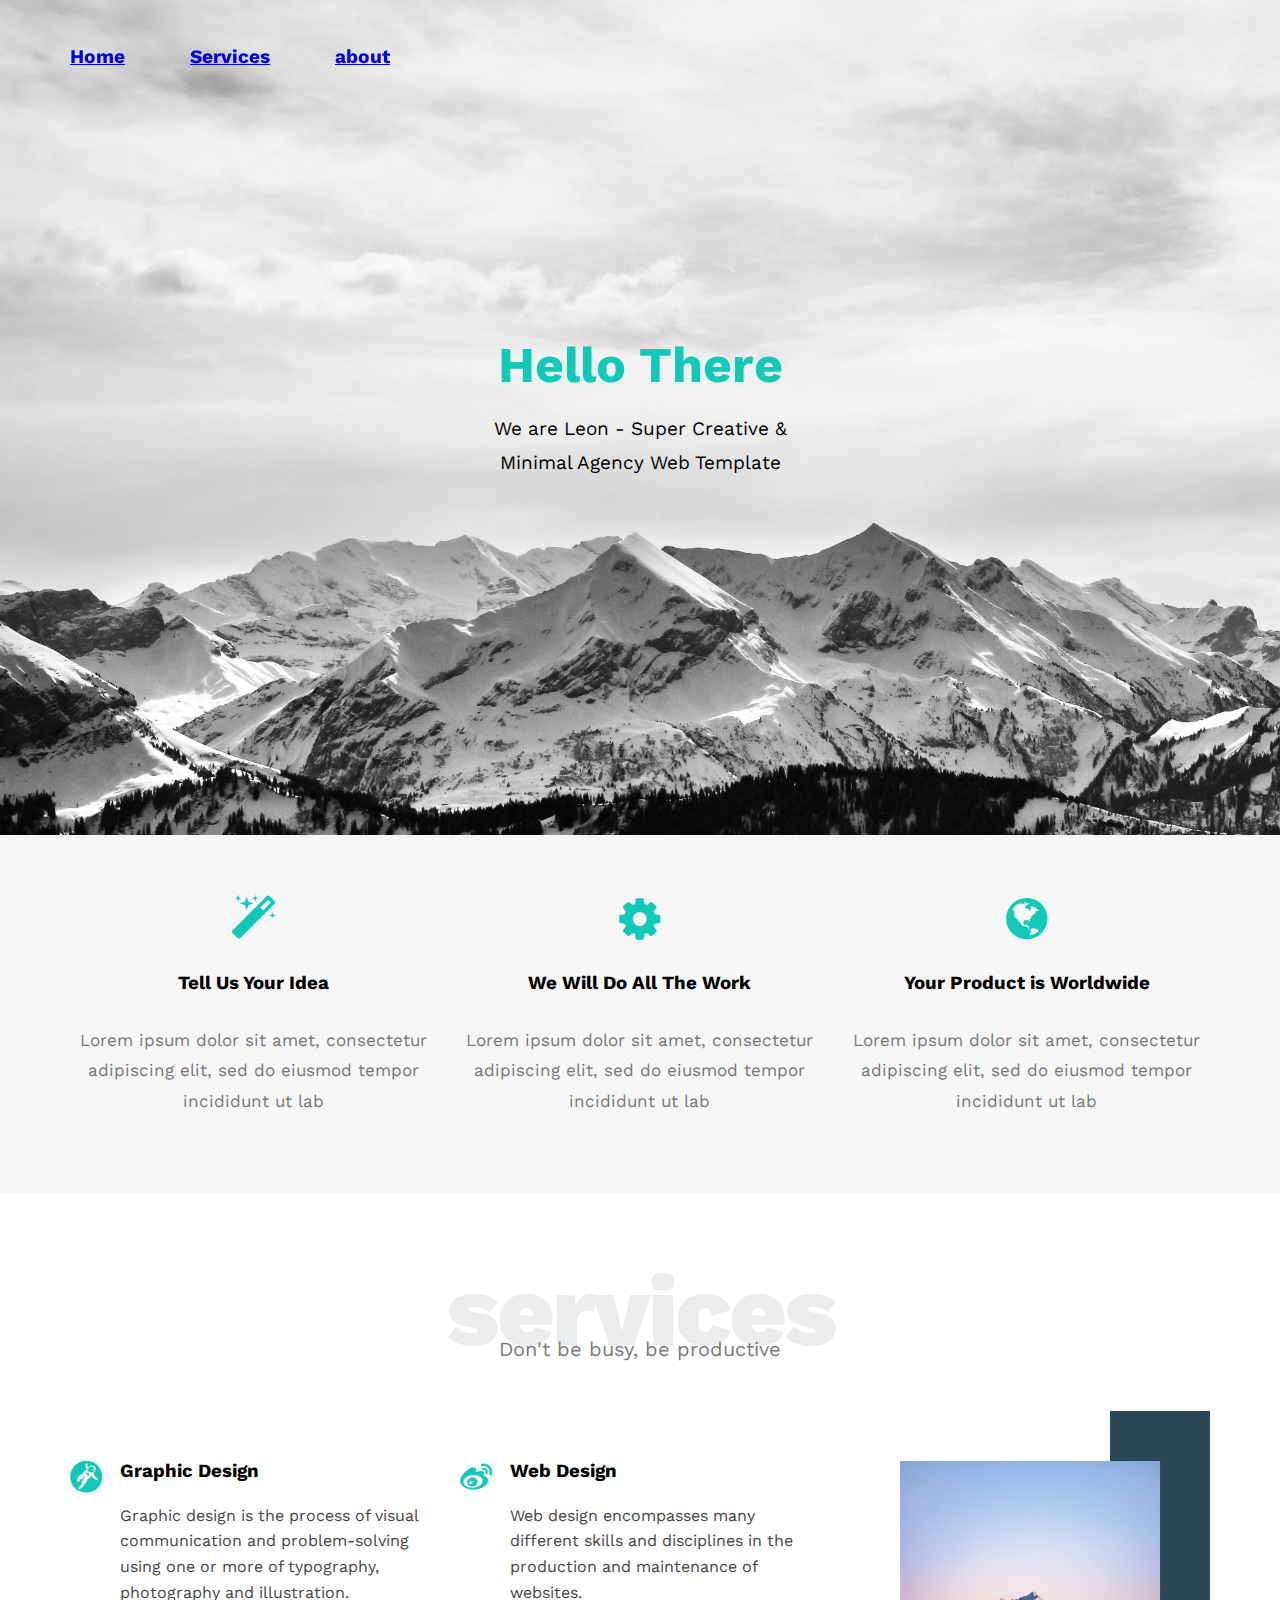
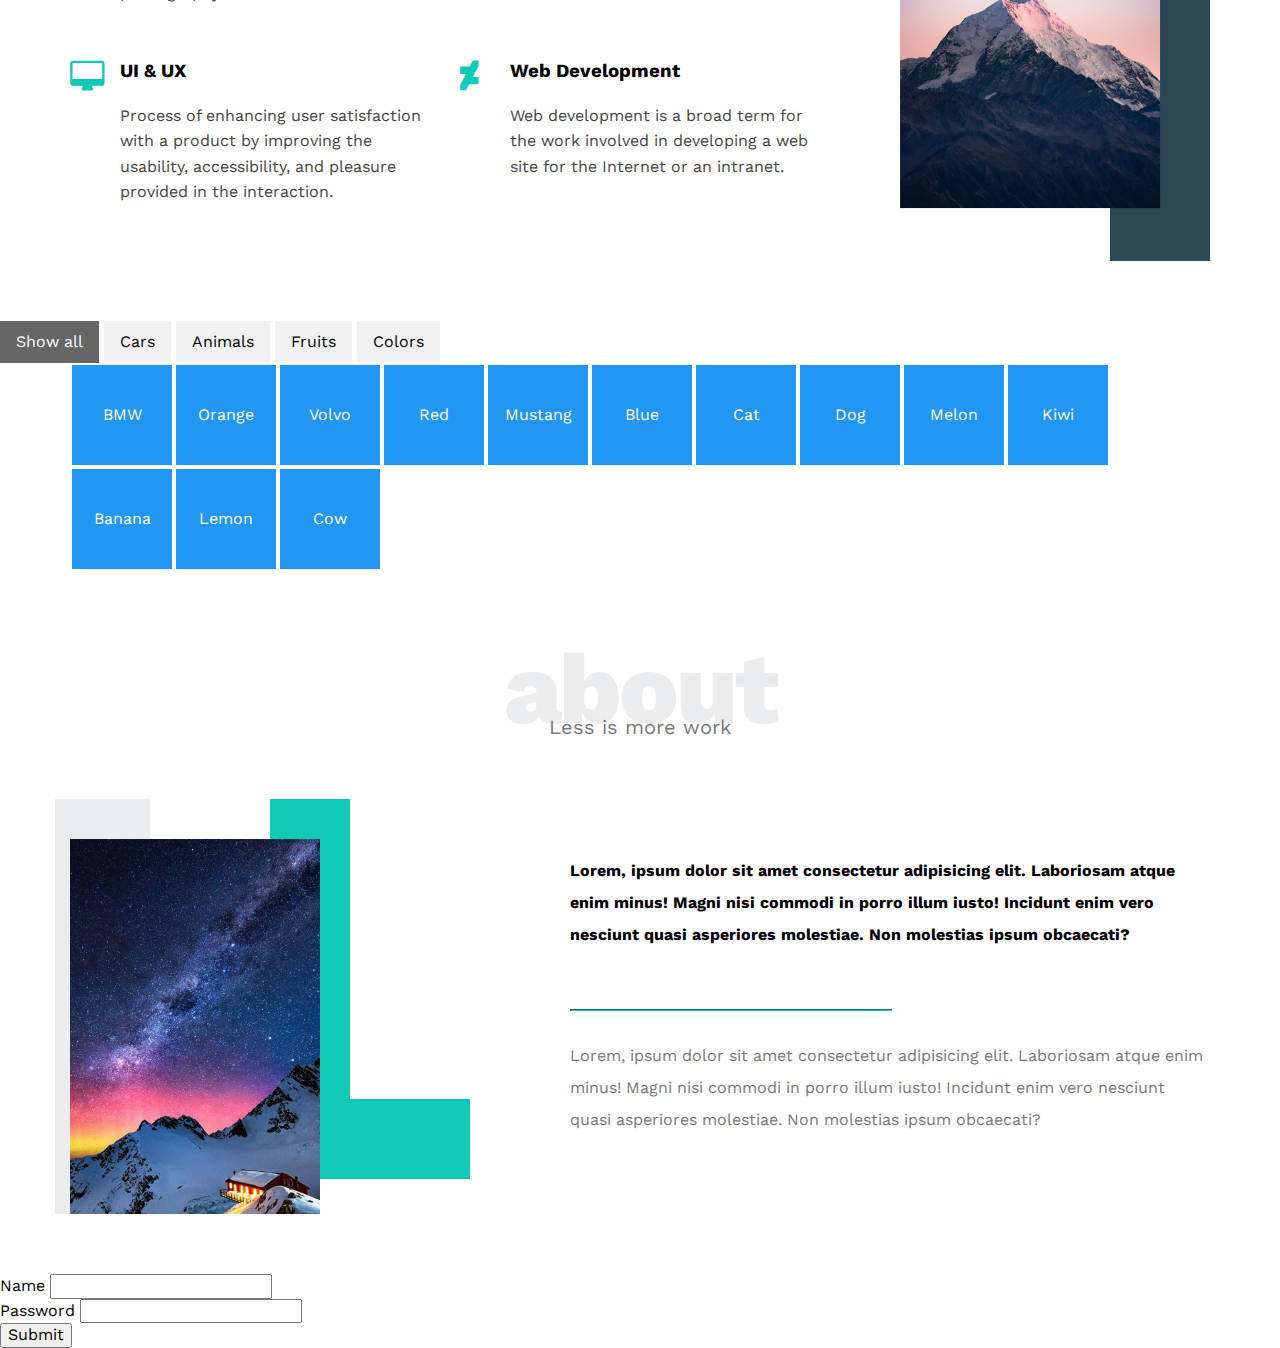
<file: task-3/index.html>
<!DOCTYPE html>
<html lang="en" dir="ltr">
<head>
    <meta charset="UTF-8">
    <meta http-equiv="X-UA-Compatible" content="IE=edge">
    <meta name="viewport" content="width=device-width, initial-scale=1.0">
    <title>Project One</title>

    <!-- Fontawsome v4.7 Iconc Library Css File -->
    <link rel="stylesheet" href="css/font-awesome.min.css">

    <!-- file code normalize css -->
    <link rel="stylesheet" href="css/normalize.css">

    <!-- file code css -->
    <link rel="stylesheet" href="css/style.css">

    <!-- Google Fonts -->
    <link rel="preconnect" href="https://fonts.googleapis.com">
<link rel="preconnect" href="https://fonts.gstatic.com" crossorigin>
<link href="https://fonts.googleapis.com/css2?family=Work+Sans:wght@200;300;400;500;800&display=swap" rel="stylesheet">
</head>
<body>
    <!-- Start Header -->

        <div id="navbar" class="navbar">
            <ul>

                <li><a href="#landing" >Home</a></li>
                <li><a href="#services">Services</a></li>
                <li><a href="#about">about</a></li>
            </ul>
        </div>
    
    <!-- End Header -->

    <!-- Start Landing -->

    <div class="landing"  id="landing">
        <div class="intro-text">
            <h1>Hello There</h1>
            <p>
                We are Leon - Super Creative & Minimal 
                Agency  Web Template
            </p>
        </div>
    </div>
    <!-- End Landing -->

    <!-- Start features -->
    <div class="featuers">
        <div class="container">
            <div class="feat">
                <i class="fa fa-magic fa-3x"></i>
                <h3>Tell Us Your Idea</h3>
                <p>Lorem ipsum dolor sit amet, consectetur adipiscing elit, sed do eiusmod tempor incididunt ut lab</p>
              </div>
              <div class="feat">
                <i class="fa fa-gear fa-3x"></i>
                <h3>We Will Do All The Work</h3>
                <p>Lorem ipsum dolor sit amet, consectetur adipiscing elit, sed do eiusmod tempor incididunt ut lab</p>
              </div>
              <div class="feat">
                <i class="fa fa-globe fa-3x"></i>
                <h3>Your Product is Worldwide</h3>
                <p>Lorem ipsum dolor sit amet, consectetur adipiscing elit, sed do eiusmod tempor incididunt ut lab</p>
              </div>
        </div>
    </div>
    <!-- End features -->

    <!-- Start services -->
    <div class="services" id="services">
        <div class="container">
            <h2 class="special-heading">services</h2>
            <p>Don't be busy, be productive</p>
        
        <div class="services-content">
            <div class="col">
                <!-- Start Services -->
                <div class="srv">
                    <i class="fa fa-grav fa-2x"></i>
                    <div class="text">
                        <h3>Graphic Design</h3>
                        <p>
                            Graphic design is the process of visual 
                            communication and problem-solving 
                            using one or more of typography, 
                            photography and illustration.
                        </p>
                    </div>
                </div>
                <div class="srv">
                    <i class="fa fa-desktop fa-2x"></i>
                    <div class="text">
                        <h3>UI & UX</h3>
                        <p>
                            Process of enhancing user satisfaction 
                            with a product by improving the 
                            usability, accessibility, and pleasure 
                            provided in the interaction.
                        </p>
                    </div>
                </div>
                <!-- End Services -->
            </div>
            <div class="col">
                <!-- Start Services -->
                <div class="srv">
                    <i class="fa fa-weibo fa-2x"></i>
                    <div class="text">
                        <h3>Web Design</h3>
                        <p>
                            Web design encompasses many different 
                            skills and disciplines in the production 
                            and maintenance of websites.
                        </p>
                    </div>
                </div>
                <div class="srv">
                    <i class="fa fa-deviantart fa-2x"></i>
                    <div class="text">
                        <h3>Web Development</h3>
                        <p>
                            Web development is a broad term for 
                            the work involved in developing a web site 
                            for the Internet or an intranet.
                        </p>
                    </div>
                </div>
                <!-- End Services -->
            </div>
            <div class="col">
                <div class="image">
                    <img src="images/services.jpg" alt="">
                </div>
            </div>
        </div>
        </div>
    </div>
    <!-- End services -->
 <!-- Start Filters -->

 <div id="myBtnContainer">
    <button class="btn active" onclick="filterSelection('all')"> Show all</button>
    <button class="btn" onclick="filterSelection('cars')"> Cars</button>
    <button class="btn" onclick="filterSelection('animals')"> Animals</button>
    <button class="btn" onclick="filterSelection('fruits')"> Fruits</button>
    <button class="btn" onclick="filterSelection('colors')"> Colors</button>
  </div>
  
  <!-- The filterable elements. Note that some have multiple class names (this can be used if they belong to multiple categories) -->
  <div class="container">
    <div class="filterDiv cars">BMW</div>
    <div class="filterDiv colors fruits">Orange</div>
    <div class="filterDiv cars">Volvo</div>
    <div class="filterDiv colors">Red</div>
    <div class="filterDiv cars animals">Mustang</div>
    <div class="filterDiv colors">Blue</div>
    <div class="filterDiv animals">Cat</div>
    <div class="filterDiv animals">Dog</div>
    <div class="filterDiv fruits">Melon</div>
    <div class="filterDiv fruits animals">Kiwi</div>
    <div class="filterDiv fruits">Banana</div>
    <div class="filterDiv fruits">Lemon</div>
    <div class="filterDiv animals">Cow</div>
  </div>
    <!-- End Filters -->

        <!-- Start About -->
        <div class="about" id="about">
            <div class="container">
                <h2 class="special-heading">about</h2>
                <p>Less is more work</p>
                <div class="about-content">
                    <div class="image">
                        <img src="images/about.jpg" alt="">
                    </div>
                    <div class="text">
                        <p>
                            Lorem, ipsum dolor sit amet consectetur adipisicing elit. Laboriosam atque enim minus! Magni nisi commodi in porro illum iusto! Incidunt enim vero nesciunt quasi asperiores molestiae. Non molestias ipsum obcaecati?
                        </p>
                        <hr>
                        <p>
                            Lorem, ipsum dolor sit amet consectetur adipisicing elit. Laboriosam atque enim minus! Magni nisi commodi in porro illum iusto! Incidunt enim vero nesciunt quasi asperiores molestiae. Non molestias ipsum obcaecati?
                        </p>
                    </div>
                </div>
            </div>
        </div>
        <!-- End About -->
                <!-- start form -->

                <div id="error"></div>
                <form id="form" action="/" method="GET">
                  <div>
                    <label for="name">Name</label>
                    <input id="name" name="name" type="text" required>
                  </div>
                  <div>
                    <label for="password">Password</label>
                    <input id="password" name="password" type="password">
                  </div>
                  <button type="submit">Submit</button>
                </form>
                <!-- End Form -->


    <!-- file code main js -->
    <script src="js/main.js"></script>
</body>
</html>
</file>
<file: task-3/css/style.css>
/* 
    Nmae: Jamal Omar AlDirawi
    Email: jamalo.dirawi@gmail.com
    Date: 9/22/2021 - wedinsday
*/
/* Variable */

:root {
  --main-color: #10cab7;
  --section-background: #f6f6f6;
  --secondary-color: #2c4755;
}

/* Start Global Rulse */
* {
  -webkit-box-sizing: border-box;
  -moz-box-sizing: border-box;
  box-sizing: border-box;
}
html {
    scroll-behavior: smooth;
}
body {
  font-family: "Work Sans", sans-serif;
}
.container {
  padding-left: 15px;
  padding-right: 15px;
  margin-left: auto;
  margin-right: auto;
}
/* Small */
@media (min-width: 768px) {
  .container {
    width: 750px;
  }
}
/* Mediam */
@media (min-width: 992px) {
  .container {
    width: 970px;
  }
}
/* Large */
@media (min-width: 1200px) {
  .container {
    width: 1170px;
  }
}
/* End Global Rulse */
/* Start Components */
.special-heading {
  text-align: center;
  color: #ebeced;
  font-size: 100px;
  letter-spacing: -3px;
  margin: 0;
  font-weight: 800;
}
.special-heading + p {
  font-size: 20px;
  text-align: center;
  margin: -30px 0 0;
  color: #797979;
}
@media (max-width: 767px) {
  .special-heading {
    font-size: 60px;
  }
  .special-heading + p {
    margin-top: -20px;
  }
}
/* End Components */
/* Start Header */
.header {
  padding: 30px;
}
.header .container {
  display: flex;
  align-items: center;
  justify-content: space-between;
}
.header .container .logo {
  width: 60px;
}
.header .links {
  position: relative;
}
.header .links:hover ul {
  display: block;
}
.header .links:hover .icon span:nth-child(2) {
  width: 100%;
}
.header .links .icon {
  width: 30px;
  display: flex;
  flex-wrap: wrap;
  justify-content: flex-end;
}
.header .links .icon span {
  background-color: #333;
  height: 2px;
  margin-bottom: 5px;
}
.header .links .icon span:first-child {
  width: 100%;
}
.header .links .icon span:nth-child(2) {
  width: 60%;
  transition: 0.3s;
}
.header .links .icon span:last-child {
  width: 100%;
}
.header .links ul {
  position: absolute;
  right: 0;
  margin: 0;
  padding: 0;
  list-style: none;
  background-color: #f6f6f6;
  min-width: 200px;
  top: calc(100% + 15px);
  display: none;
  transition: 0.3s;
  z-index: 1;
}
.header .links ul::before {
  content: "";
  border-color: transparent transparent #f6f6f6 transparent;
  border-width: 10px;
  border-style: solid;
  top: -20px;
  right: 5px;
  position: absolute;
}
.header .links ul li a {
  color: #333;
  padding: 15px;
  display: block;
  text-decoration: none;
  transition: 0.3s;
}
.header .links ul li a:last-child {
  border-bottom: none;
}
.header .links ul li a:hover {
  padding-left: 25px;
}
.header .links ul li:not(:last-child) a {
  border-bottom: 1px solid #ddd;
}
/* End Header */

/* Start Landing */
.landing {
  background: url("../images/landing.jpg");
  background-size: cover;
  height: calc(100vh - 65px);
  position: relative;
  z-index: -1;
}
.landing .intro-text {
  position: absolute;
  left: 50%;
  top: 50%;
  text-align: center;
  transform: translate(-50%, -50%);
  width: 320px;
  max-width: 100%;
}
.landing .intro-text h1 {
  font-size: 50px;
  margin: 0;
  font-weight: bold;
  color: var(--main-color);
}
.landing .intro-text p {
  font-size: 19px;
  line-height: 1.8;
}
/* End Landing */

/* Start features */
.featuers {
  padding-top: 60px;
  padding-bottom: 60px;
  background-color: var(--section-background);
}
.featuers .container {
  display: grid;
  grid-template-columns: repeat(auto-fill, minmax(300px, 1fr));
  grid-gap: 20px;
}
.featuers .feat {
  text-align: center;
}
.featuers .feat i {
  color: var(--main-color);
}
.featuers .feat h3 {
  font-weight: 800px;
  margin: 30px 0;
}
.featuers .feat p {
  color: #777;
  font-size: 17px;
  line-height: 1.8;
}

/* End features */
/* Start services  */
.services {
  padding-top: 60px;
  padding-bottom: 60px;
}
.services .services-content {
  display: grid;
  grid-template-columns: repeat(auto-fill, minmax(300px, 1fr));
  grid-gap: 30px;
  margin-top: 100px;
}
.services .services-content .srv {
  display: flex;
  margin-bottom: 40px;
}
@media (max-width: 767px) {
  .services .services-content .srv {
    flex-direction: column;
    text-align: center;
  }
}
.services .services-content .srv i {
  color: var(--main-color);
  flex-basis: 50px;
}
.services .services-content .srv .text {
  flex: 1;
}
.services .services-content .srv .text h3 {
  margin: 0 0 20px;
}
.services .services-content .srv .text p {
  color: #444;
  font-weight: 300x;
  line-height: 1.6;
}
.services .services-content .image {
  text-align: center;
  position: relative;
}
.services .services-content .image img {
  width: 260px;
}
.services .services-content .image::before {
  content: "";
  position: absolute;
  background-color: var(--secondary-color);
  width: 100px;
  height: calc(100% + 100px);
  top: -50px;
  right: 0px;
  z-index: -1;
}
@media (max-width: 1199px) {
  .services .image {
    display: none;
  }
}
/* End services  */


.bg {
  background-color: pink;
  height: 450px;
}

li {
  display: inline;
  padding: 30px;
  font-size: 1.2rem;
  font-weight: bold;
}

.navbar {
  color: white;
  position: fixed;
  padding: 30px 0;
  right: 0;
  left: 0;
  background-color: transparent;
}

.BgColour {
  color: black;
  transition: all 1s;
  background-color: white;
  border-bottom: 1px solid lightgray;
}
.container {
  overflow: hidden;
}

.filterDiv {
  float: left;
  background-color: #2196F3;
  color: #ffffff;
  width: 100px;
  line-height: 100px;
  text-align: center;
  margin: 2px;
  display: none; /* Hidden by default */
}

/* The "show" class is added to the filtered elements */
.show {
  display: block;
}

/* Style the buttons */
.btn {
  border: none;
  outline: none;
  padding: 12px 16px;
  background-color: #f1f1f1;
  cursor: pointer;
}

/* Add a light grey background on mouse-over */
.btn:hover {
  background-color: #ddd;
}

/* Add a dark background to the active button */
.btn.active {
  background-color: #666;
  color: white;
}
/* Start About  */
.about {
  padding-top: 60px;
  padding-bottom: 60px;
}
.about .about-content {
  margin-top: 100px;
  display: flex;
  flex-wrap: wrap;
  justify-content: space-between;
}
@media (max-width: 991px) {
  .about .about-content {
    flex-direction: column;
    text-align: center;
  }
}
.about .image {
  position: relative;
  width: 250px;
  height: 375px;
}
@media (max-width: 991px) {
  .about .image {
    margin: 0 auto 100px;
  }
}
.about .image::before {
  content: "";
  position: absolute;
  background-color: #ebeced;
  width: 100px;
  height: calc(100% + 120px);
  top: -40px;
  left: -20px;
  z-index: -1;
}
.about .about-content .image::after {
  top: -40px;
  content: "";
  position: absolute;
  width: 120px;
  height: 300px;
  border-left: 80px solid var(--main-color);
  border-bottom: 80px solid var(--main-color);
  z-index: -1;
  right: -150px;
}
@media (max-width: 991px) {
  .about .image::before,
  .about .image::after {
    display: none;
  }
}
.about .image img {
  max-width: 100%;
}
.about .text {
  flex-basis: calc(100% - 500px);
}
@media (max-width: 991px) {
  .about .text {
    flex-direction: column;
    text-align: center;
  }
}
.about .text p:first-of-type {
  font-weight: bold;
  line-height: 2;
  margin-bottom: 50px;
}
.about .text hr {
  width: 50%;
  border-color: var(--main-color);
  display: inline-block;
}
.about .text p:last-of-type {
  line-height: 2;
  color: #777;
}
/* End About  */
</file>
